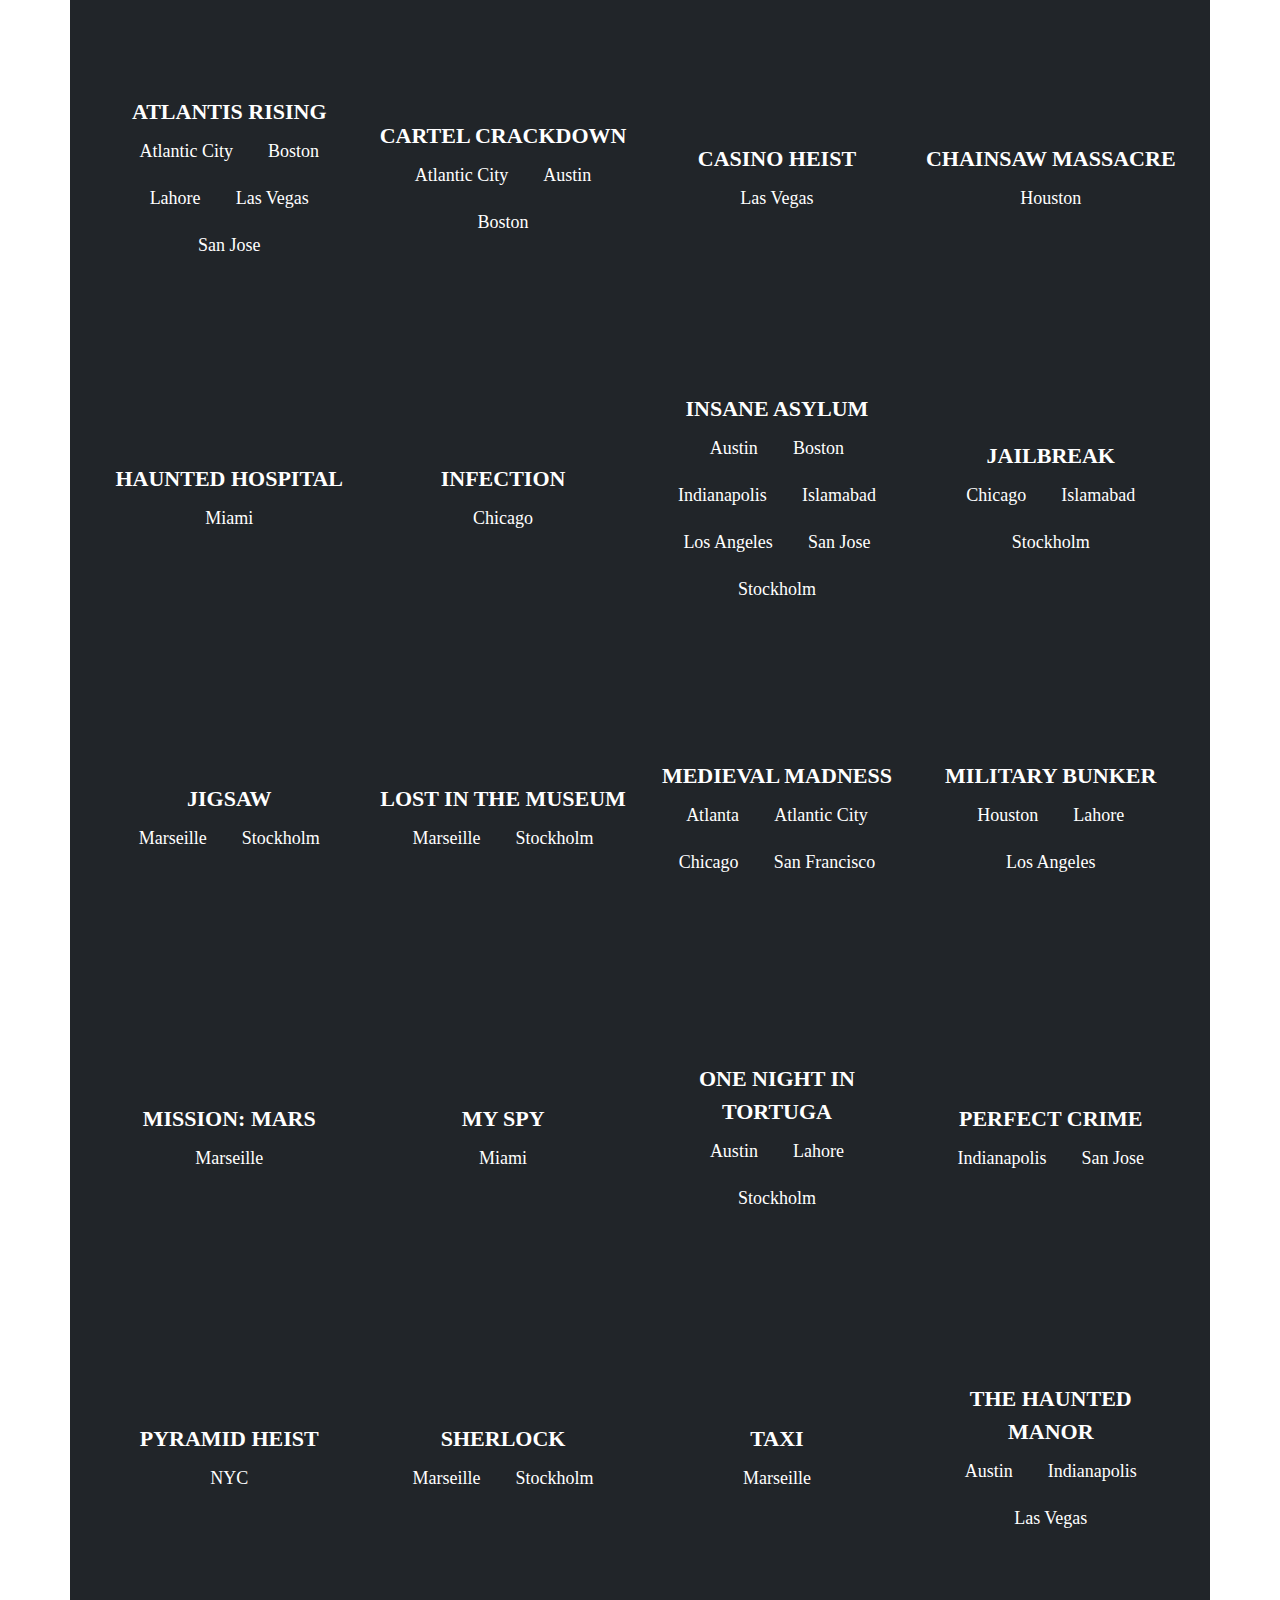
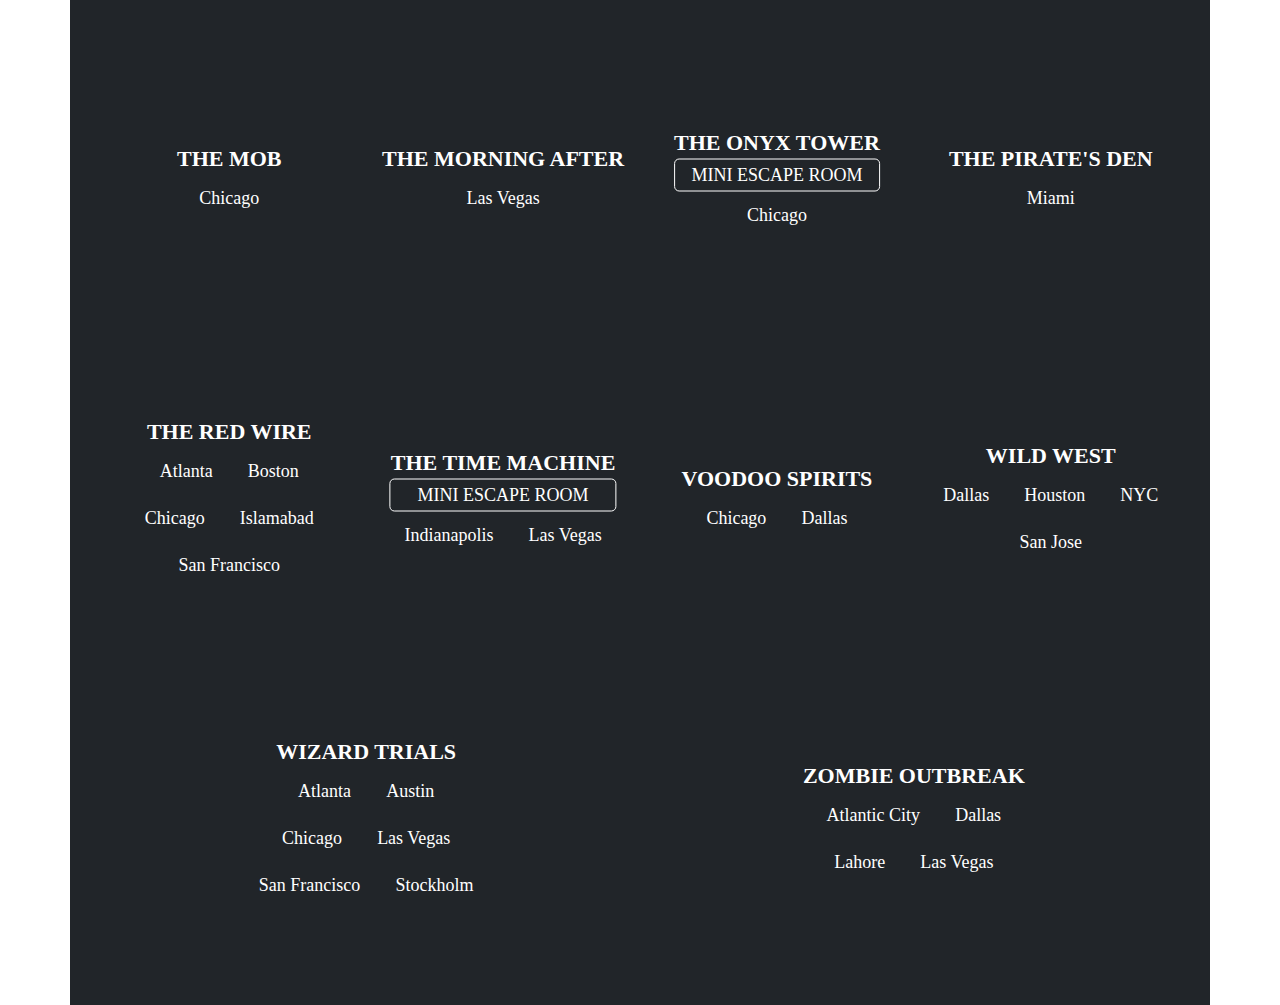
<file: project/block - pictures.html>
<!DOCTYPE html>
<html>

<head>
    <link rel="stylesheet" href="block-pictures.css">
    <title>вторая страница блок с картинками</title>
    <meta charset="utf-8">
    <meta name="viewport" content="width=device-width, initial-scale=1.0">
    <!-- Bootstrap CSS -->
    <link href="https://cdn.jsdelivr.net/npm/bootstrap@5.1.3/dist/css/bootstrap.min.css" rel="stylesheet">
    <!-- Latest compiled JavaScript -->
    <script src="https://cdn.jsdelivr.net/npm/bootstrap@5.1.3/dist/js/bootstrap.bundle.min.js">
    </script>
</head>

<body>
    <section>
        <div class="container bg-dark">
            <div class="row">
                <div class="content-div col-lg-3 col-md-4 col-sm-6">
                    <div class="cont"
                        style="background-image:url(https://paniqescaperoom.com/img/paniq/room-bg-atlantis-rising-card.jpg)">
                        <div class="text">
                            <div class="notice">Atlantis Rising
                            </div>
                            <div class="buttons_">
                                    <a href="___" target="_blank">Atlantic City</a>
                                    <a href="___" target="_blank">Boston</a>
                                    <a href="___" target="_blank">Lahore</a>
                                    <a href="___" target="_blank">Las Vegas</a>
                                    <a href="___" target="_blank">San Jose</a>
                            </div>
                        </div>
                    </div>
                </div>

                <div class="content-div col-lg-3 col-md-4 col-sm-6">
                    <div class="cont"
                        style="background-image:url(https://paniqescaperoom.com/img/paniq/room-bg-cartel-crackdown-card.jpg)">

                        <div class="text">
                            <div class="notice">Cartel Crackdown
                            </div>
                            <div class="buttons_">
                                <a href="__" target="_blank">Atlantic City</a>
                                <a href="__" target="_blank">Austin</a>
                                <a href="__" target="_blank">Boston</a>
                            </div>
                        </div>
                    </div>
                </div>

                <div class="content-div col-lg-3 col-md-4 col-sm-6">
                    <div class="cont"
                        style="background-image:url(https://paniqescaperoom.com/img/paniq/room-bg-casino-heist-card.jpg)">

                        <div class="text">
                            <div class="notice">Casino Heist
                            </div>
                            <div class="buttons_">
                                <a href="__" target="_blank">Las Vegas</a>
                            </div>
                        </div>
                    </div>
                </div>

                <div class="content-div  col-lg-3 col-md-4 col-sm-6">
                    <div class="cont"
                        style="background-image:url(https://paniqescaperoom.com/img/paniq/room-bg-chainsaw-massacre-card.jpg)">

                        <div class="text">
                            <div class="notice">Chainsaw Massacre
                            </div>
                            <div class="buttons_">
                                <a href="__" target="_blank">Houston</a>
                            </div>
                        </div>
                    </div>
                </div>

                <div class="content-div col-lg-3 col-md-4 col-sm-6">
                    <div class="cont"
                        style="background-image:url(https://paniqescaperoom.com/img/paniq/room-bg-haunted-hospital-card.jpg)">

                        <div class="text">
                            <div class="notice">Haunted Hospital
                            </div>
                            <div class="buttons_">
                                <a href="__" target="_blank">Miami</a>
                            </div>
                        </div>
                    </div>
                </div>

                <div class="content-div col-lg-3 col-md-4 col-sm-6">
                    <div class="cont"
                        style="background-image:url(https://paniqescaperoom.com/img/paniq/room-bg-infection-card.jpg)">

                        <div class="text">
                            <div class="notice">Infection
                            </div>
                            <div class="buttons_">
                                <a href="___" target="_blank">Chicago</a>
                            </div>
                        </div>
                    </div>
                </div>

                <div class="content-div col-lg-3 col-md-4 col-sm-6">
                    <div class="cont"
                        style="background-image:url(https://paniqescaperoom.com/img/paniq/room-bg-insane-asylum-card.jpg)">

                        <div class="text">
                            <div class="notice">Insane Asylum
                            </div>
                            <div class="buttons_">
                                <a href="___" target="_blank">Austin</a>
                                <a href="___" target="_blank">Boston</a>
                                <a href="___" target="_blank">Indianapolis</a>
                                <a href="___" target="_blank">Islamabad</a>
                                <a href="___" target="_blank">Los Angeles</a>
                                <a href="___" target="_blank">San Jose</a>
                                <a href="___" target="_blank">Stockholm</a>
                            </div>
                        </div>
                    </div>
                </div>

                <div class="content-div col-lg-3 col-md-4 col-sm-6">
                    <div class="cont"
                        style="background-image:url(https://paniqescaperoom.com/img/paniq/room-bg-jailbreak-card.jpg)">

                        <div class="text">
                            <div class="notice">Jailbreak
                            </div>
                            <div class="buttons_">
                                <a href="___" target="_blank">Chicago</a>
                                <a href="___" target="_blank">Islamabad</a>
                                <a href="___" target="_blank">Stockholm</a>
                            </div>
                        </div>
                    </div>
                </div>

                <div class="content-div col-lg-3 col-md-4 col-sm-6">
                    <div class="cont"
                        style="background-image:url(https://paniqescaperoom.com/img/paniq/room-bg-jigsaw-card.jpg)">

                        <div class="text">
                            <div class="notice">Jigsaw
                            </div>
                            <div class="buttons_">
                                <a href="__" target="_blank">Marseille</a>
                                <a href="__" target="_blank">Stockholm</a>
                            </div>
                        </div>
                    </div>
                </div>

                <div class="content-div col-lg-3 col-md-4 col-sm-6">
                    <div class="cont"
                        style="background-image:url(https://paniqescaperoom.com/img/paniq/room-bg-lost-in-the-museum-card.jpg)">

                        <div class="text">
                            <div class="notice">Lost in the Museum
                            </div>
                            <div class="buttons_">
                                <a href="__" target="_blank">Marseille</a>
                                <a href="__" target="_blank">Stockholm</a></div>
                        </div>
                    </div>
                </div>

                <div class="content-div col-lg-3 col-md-4 col-sm-6">
                    <div class="cont"
                        style="background-image:url(https://paniqescaperoom.com/img/paniq/room-bg-medieval-madness-card.jpg)">

                        <div class="text">
                            <div class="notice">Medieval Madness
                            </div>
                            <div class="buttons_">
                                <a href="___" target="_blank">Atlanta</a>
                                <a href="___" target="_blank">Atlantic City</a>
                                <a href="___" target="_blank">Chicago</a>
                                <a href="___" target="_blank">San Francisco</a>
                            </div>
                        </div>
                    </div>
                </div>

                <div class="content-div col-lg-3 col-md-4 col-sm-6">
                    <div class="cont"
                        style="background-image:url(https://paniqescaperoom.com/img/paniq/room-bg-military-bunker-card.jpg)">

                        <div class="text">
                            <div class="notice">Military Bunker
                            </div>
                            <div class="buttons_">
                                <a href="___" target="_blank">Houston</a>
                                <a href="___" target="_blank">Lahore</a>
                                <a href="___" target="_blank">Los Angeles</a>
                            </div>
                        </div>
                    </div>
                </div>

                <div class="content-div col-lg-3 col-md-4 col-sm-6">
                    <div class="cont"
                        style="background-image:url(https://paniqescaperoom.com/img/paniq/room-bg-mission-mars-card.jpg)">

                        <div class="text">
                            <div class="notice">Mission: Mars
                            </div>
                            <div class="buttons_">
                                <a href="__" target="_blank">Marseille</a>
                            </div>
                        </div>
                    </div>
                </div>

                <div class="content-div col-lg-3 col-md-4 col-sm-6">
                    <div class="cont"
                        style="background-image:url(https://paniqescaperoom.com/img/paniq/room-bg-my-spy-card.jpg)">

                        <div class="text">
                            <div class="notice">My Spy
                            </div>
                            <div class="buttons_">
                                <a href="__" target="_blank">Miami</a>
                            </div>
                        </div>
                    </div>
                </div>

                <div class="content-div col-lg-3 col-md-4 col-sm-6">
                    <div class="cont"
                        style="background-image:url(https://paniqescaperoom.com/img/paniq/room-bg-one-night-in-tortuga-card.jpg)">

                        <div class="text">
                            <div class="notice">One Night in Tortuga
                            </div>
                            <div class="buttons_">
                                <a href="___" target="_blank">Austin</a>
                                <a href="___" target="_blank">Lahore</a> <a href="___" target="_blank">Stockholm</a>
                            </div>
                        </div>
                    </div>
                </div>

                <div class="content-div col-lg-3 col-md-4 col-sm-6">
                    <div class="cont"
                        style="background-image:url(https://paniqescaperoom.com/img/paniq/room-bg-perfect-crime-card.jpg)">

                        <div class="text">
                            <div class="notice">Perfect Crime
                            </div>
                            <div class="buttons_">
                                <a href="__" target="_blank">Indianapolis</a>
                                <a href="__" target="_blank">San Jose</a>
                            </div>
                        </div>
                    </div>
                </div>

                <div class="content-div col-lg-3 col-md-4 col-sm-6">
                    <div class="cont"
                        style="background-image:url( https://paniqescaperoom.com/img/paniq/room-bg-pyramid-heist-card.jpg)">

                        <div class="text">
                            <div class="notice">Pyramid Heist
                            </div>
                            <div class="buttons_">
                                <a href="__" target="_blank">NYC</a>
                            </div>
                        </div>
                    </div>
                </div>

                <div class="content-div col-lg-3 col-md-4 col-sm-6">
                    <div class="cont"
                        style="background-image:url(https://paniqescaperoom.com/img/paniq/room-bg-sherlock-card.jpg)">

                        <div class="text">
                            <div class="notice">Sherlock
                            </div>
                            <div class="buttons_">
                                <a href="__" target="_blank">Marseille</a>
                                <a href="__" target="_blank">Stockholm</a>
                            </div>
                        </div>
                    </div>
                </div>

                <div class="content-div col-lg-3 col-md-4 col-sm-6">
                    <div class="cont"
                        style="background-image:url(https://paniqescaperoom.com/img/paniq/room-bg-taxi-card.jpg)">

                        <div class="text">
                            <div class="notice">Taxi
                            </div>
                            <div class="buttons_">
                                <a href="__" target="_blank">Marseille</a>
                            </div>
                        </div>
                    </div>
                </div>

                <div class="content-div col-lg-3 col-md-4 col-sm-6">
                    <div class="cont"
                        style="background-image:url(https://paniqescaperoom.com/img/paniq/room-bg-haunted-manor-card.jpg)">

                        <div class="text">
                            <div class="notice">The Haunted Manor
                            </div>
                            <div class="buttons_">
                                <a href="__" target="_blank">Austin</a>
                                <a href="__" target="_blank">Indianapolis</a>
                                <a href="__" target="_blank">Las Vegas</a>
                            </div>
                        </div>
                    </div>
                </div>

                <div class="content-div col-lg-3 col-md-4 col-sm-6">
                    <div class="cont"
                        style="background-image:url(https://paniqescaperoom.com/img/paniq/room-bg-the-mob-card.jpg)">

                        <div class="text">
                            <div class="notice">The Mob
                            </div>
                            <div class="buttons_">
                                <a href="__" target="_blank">Chicago</a>
                            </div>
                        </div>
                    </div>
                </div>

                <div class="content-div col-lg-3 col-md-4 col-sm-6">
                    <div class="cont"
                        style="background-image:url(https://paniqescaperoom.com/img/paniq/room-bg-the-morning-after-card.jpg)">

                        <div class="text">
                            <div class="notice">The Morning After
                            </div>
                            <div class="buttons_">
                                <a href="__" target="_blank">Las Vegas</a>
                            </div>
                        </div>
                    </div>
                </div>

                <div class="content-div col-lg-3 col-md-4 col-sm-6">
                    <div class="cont"
                        style="background-image:url(https://paniqescaperoom.com/img/paniq/room-bg-the-onyx-tower-card.jpg)">

                        <div class="text">
                            <div class="notice">The Onyx Tower
                            </div>
                            <div class="spec">Mini Escape Room
                            </div>
                            <div class="buttons_">
                                <a href="__" target="_blank">Chicago</a>
                            </div>
                        </div>
                    </div>
                </div>

                <div class="content-div col-lg-3 col-md-4 col-sm-6">
                    <div class="cont"
                        style="background-image:url(https://paniqescaperoom.com/img/paniq/room-bg-pirates-den-card.jpg)">

                        <div class="text">
                            <div class="notice">The Pirate's Den
                            </div>
                            <div class="buttons_">
                                <a href="__" target="_blank">Miami</a>
                            </div>
                        </div>
                    </div>
                </div>

                <div class="content-div col-lg-3 col-md-4 col-sm-6">
                    <div class="cont"
                        style="background-image:url(https://paniqescaperoom.com/img/paniq/room-bg-the-red-wire-card.jpg)">

                        <div class="text">
                            <div class="notice">The Red Wire
                            </div>
                            <div class="buttons_">
                                <a href="__" target="_blank">Atlanta</a>
                                <a href="__" target="_blank">Boston</a>
                                <a href="__" target="_blank">Chicago</a>
                                <a href="__" target="_blank">Islamabad</a>
                                <a href="__" target="_blank">San Francisco</a>
                            </div>
                        </div>
                    </div>
                </div>

                <div class="content-div col-lg-3 col-md-4 col-sm-6">
                    <div class="cont"
                        style="background-image:url(https://paniqescaperoom.com/img/paniq/room-bg-the-time-machine-card.jpg)">

                        <div class="text">
                            <div class="notice">The Time Machine
                            </div>
                            <div class="spec">Mini Escape Room
                            </div>
                            <div class="buttons_">
                                <a href="__" target="_blank">Indianapolis</a>
                                <a href="__" target="_blank">Las Vegas</a>
                            </div>
                        </div>
                    </div>
                </div>

                <div class="content-div col-lg-3 col-md-4 col-sm-6">
                    <div class="cont"
                        style="background-image:url(https://paniqescaperoom.com/img/paniq/room-bg-voodoo-spirits-card.jpg)">

                        <div class="text">
                            <div class="notice">Voodoo Spirits
                            </div>
                            <div class="buttons_">
                                <a href="__" target="_blank">Chicago</a>
                                <a href="__" target="_blank">Dallas</a>
                            </div>
                        </div>
                    </div>
                </div>

                <div class="content-div col-lg-3 col-md-4 col-sm-6">
                    <div class="cont"
                        style="background-image:url(https://paniqescaperoom.com/img/paniq/room-bg-wild-west-card.jpg)">

                        <div class="text">
                            <div class="notice">Wild West
                            </div>
                            <div class="buttons_">
                                <a href="__" target="_blank">Dallas</a>
                                <a href="__" target="_blank">Houston</a>
                                <a href="__" target="_blank">NYC</a>
                                <a href="__" target="_blank">San Jose</a>
                            </div>
                        </div>
                    </div>
                </div>

                <div class="content-div col-lg-3 col-md-4 col-sm-6">
                    <div class="cont"
                        style="background-image:url(https://paniqescaperoom.com/img/paniq/room-bg-wizard-trials-card.jpg)">

                        <div class="text">
                            <div class="notice">Wizard Trials
                            </div>
                            <div class="buttons_">
                                <a href="__" target="_blank">Atlanta</a>
                                <a href="__" target="_blank">Austin</a>
                                <a href="__" target="_blank">Chicago</a>
                                <a href="__" target="_blank">Las Vegas</a>
                                <a href="__" target="_blank">San Francisco</a>
                                <a href="__" target="_blank">Stockholm</a>
                            </div>
                        </div>
                    </div>
                </div>
                <div class="content-div col-lg-3 col-md-4 col-sm-6">
                    <div class="cont"
                        style="background-image:url(https://paniqescaperoom.com/img/paniq/room-bg-zombie-outbreak-card.jpg)">

                        <div class="text">
                            <div class="notice">Zombie Outbreak
                            </div>
                            <div class="buttons_">
                                <a href="__" target="_blank">Atlantic City</a>
                                <a href="__" target="_blank">Dallas</a>
                                <a href="__" target="_blank">Lahore</a>
                                <a href="__" target="_blank">Las Vegas</a>
                            </div>
                        </div>
                    </div>
                </div>
            </div>
        </div>
    </section>
</body>

</html>
</file>
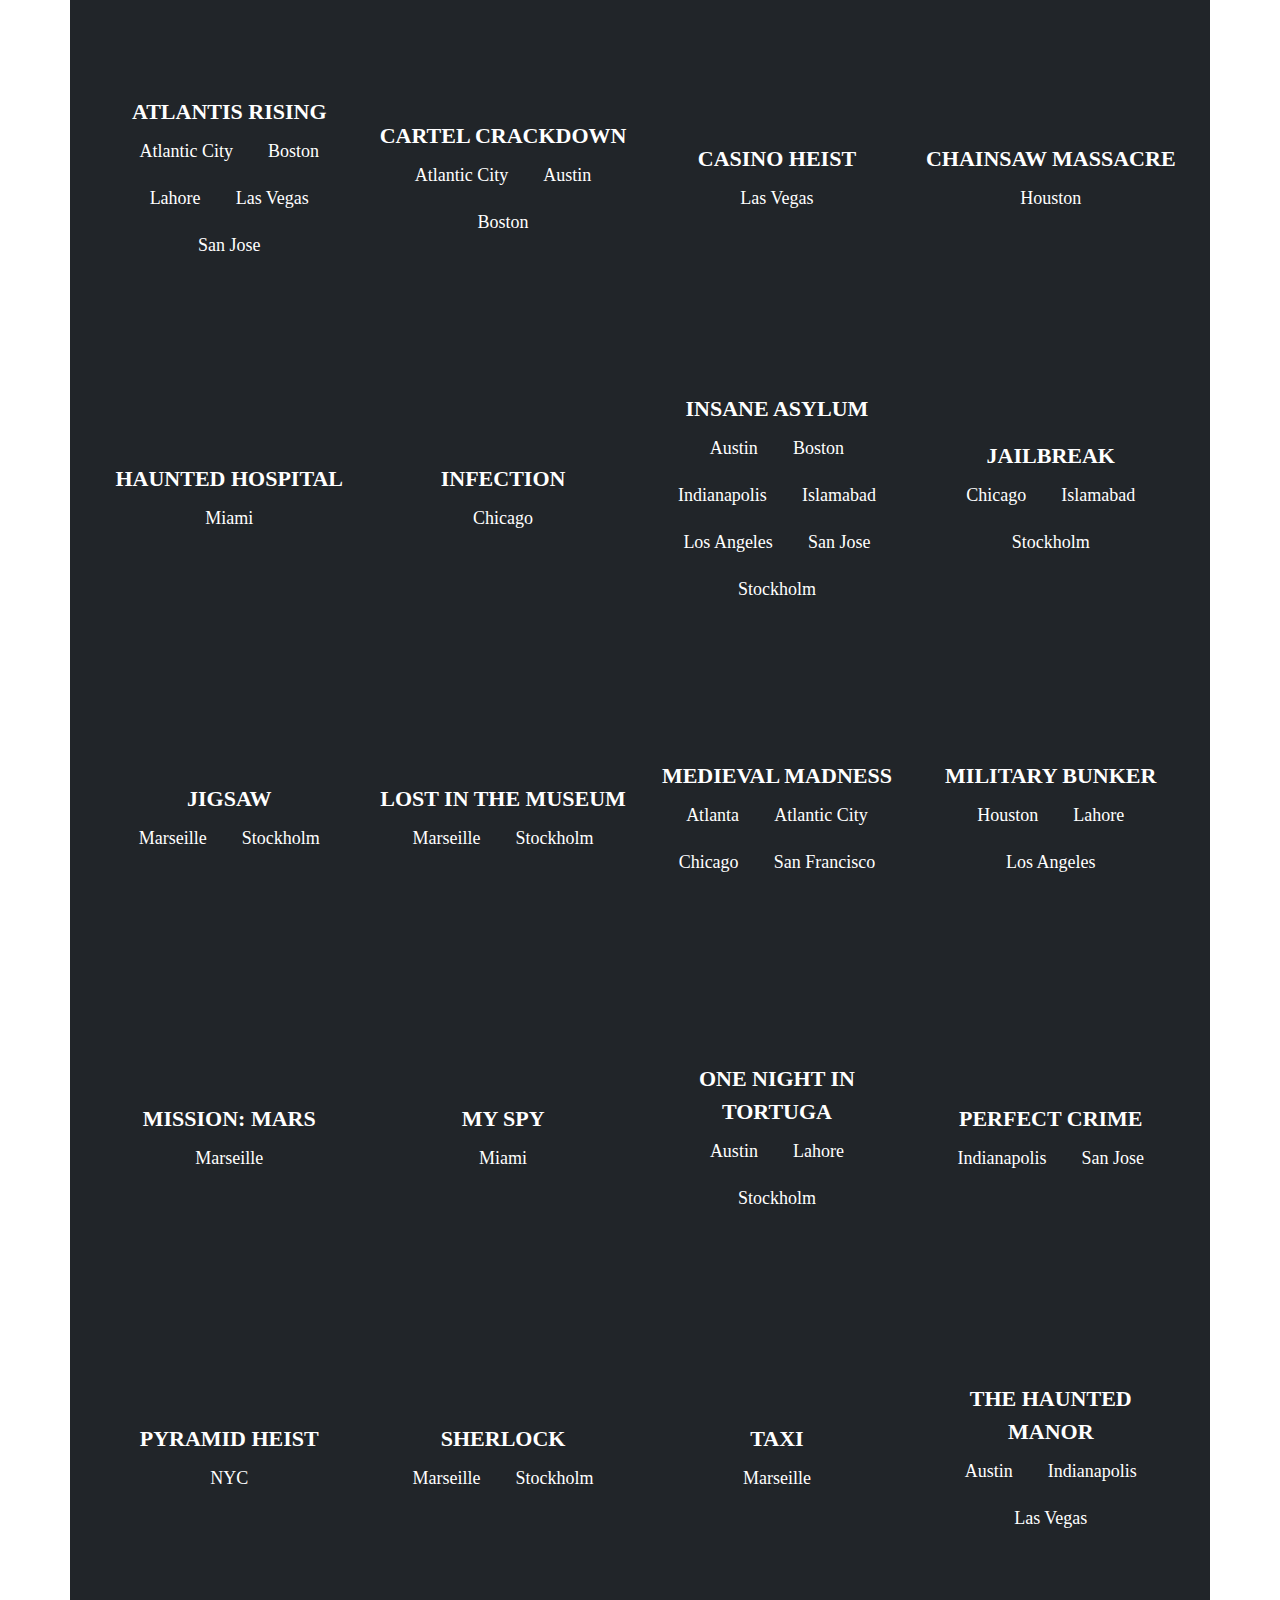
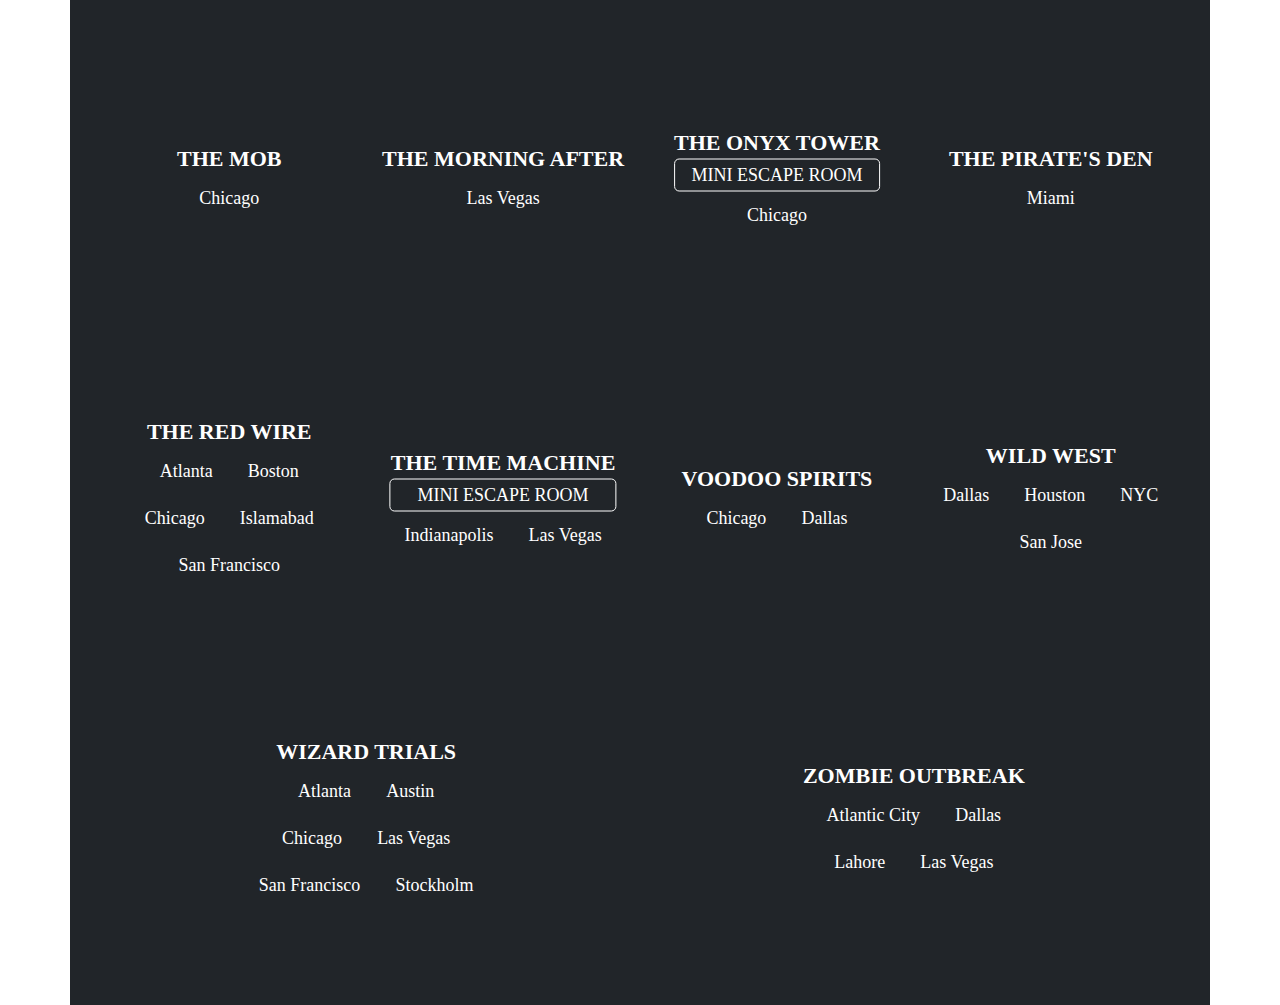
<file: project/block T3-12.html>
<!DOCTYPE html>
<html>

<head>
    <link rel="stylesheet" href="block T3-12.css">
    <title>вторая страница блок с картинками</title>
    <meta charset="utf-8">
    <meta name="viewport" content="width=device-width, initial-scale=1.0">
    <!-- Bootstrap CSS -->
    <link href="https://cdn.jsdelivr.net/npm/bootstrap@5.1.3/dist/css/bootstrap.min.css" rel="stylesheet">
    <!-- Latest compiled JavaScript -->
    <script src="https://cdn.jsdelivr.net/npm/bootstrap@5.1.3/dist/js/bootstrap.bundle.min.js">
    </script>
</head>

<body>
    <section>
        <div class="container bg-dark">
            <div class="row">
                <div class="content-div col-lg-3 col-md-4 col-sm-6">
                    <div class="cont"
                        style="background-image:url(https://paniqescaperoom.com/img/paniq/room-bg-atlantis-rising-card.jpg)">
                        <div class="text">
                            <div class="notice">Atlantis Rising
                            </div>
                            <div class="buttons_">
                                    <a href="___" target="_blank">Atlantic City</a>
                                    <a href="___" target="_blank">Boston</a>
                                    <a href="___" target="_blank">Lahore</a>
                                    <a href="___" target="_blank">Las Vegas</a>
                                    <a href="___" target="_blank">San Jose</a>
                            </div>
                        </div>
                    </div>
                </div>

                <div class="content-div col-lg-3 col-md-4 col-sm-6">
                    <div class="cont"
                        style="background-image:url(https://paniqescaperoom.com/img/paniq/room-bg-cartel-crackdown-card.jpg)">

                        <div class="text">
                            <div class="notice">Cartel Crackdown
                            </div>
                            <div class="buttons_">
                                <a href="__" target="_blank">Atlantic City</a>
                                <a href="__" target="_blank">Austin</a>
                                <a href="__" target="_blank">Boston</a>
                            </div>
                        </div>
                    </div>
                </div>

                <div class="content-div col-lg-3 col-md-4 col-sm-6">
                    <div class="cont"
                        style="background-image:url(https://paniqescaperoom.com/img/paniq/room-bg-casino-heist-card.jpg)">

                        <div class="text">
                            <div class="notice">Casino Heist
                            </div>
                            <div class="buttons_">
                                <a href="__" target="_blank">Las Vegas</a>
                            </div>
                        </div>
                    </div>
                </div>

                <div class="content-div  col-lg-3 col-md-4 col-sm-6">
                    <div class="cont"
                        style="background-image:url(https://paniqescaperoom.com/img/paniq/room-bg-chainsaw-massacre-card.jpg)">

                        <div class="text">
                            <div class="notice">Chainsaw Massacre
                            </div>
                            <div class="buttons_">
                                <a href="__" target="_blank">Houston</a>
                            </div>
                        </div>
                    </div>
                </div>

                <div class="content-div col-lg-3 col-md-4 col-sm-6">
                    <div class="cont"
                        style="background-image:url(https://paniqescaperoom.com/img/paniq/room-bg-haunted-hospital-card.jpg)">

                        <div class="text">
                            <div class="notice">Haunted Hospital
                            </div>
                            <div class="buttons_">
                                <a href="__" target="_blank">Miami</a>
                            </div>
                        </div>
                    </div>
                </div>

                <div class="content-div col-lg-3 col-md-4 col-sm-6">
                    <div class="cont"
                        style="background-image:url(https://paniqescaperoom.com/img/paniq/room-bg-infection-card.jpg)">

                        <div class="text">
                            <div class="notice">Infection
                            </div>
                            <div class="buttons_">
                                <a href="___" target="_blank">Chicago</a>
                            </div>
                        </div>
                    </div>
                </div>

                <div class="content-div col-lg-3 col-md-4 col-sm-6">
                    <div class="cont"
                        style="background-image:url(https://paniqescaperoom.com/img/paniq/room-bg-insane-asylum-card.jpg)">

                        <div class="text">
                            <div class="notice">Insane Asylum
                            </div>
                            <div class="buttons_">
                                <a href="___" target="_blank">Austin</a>
                                <a href="___" target="_blank">Boston</a>
                                <a href="___" target="_blank">Indianapolis</a>
                                <a href="___" target="_blank">Islamabad</a>
                                <a href="___" target="_blank">Los Angeles</a>
                                <a href="___" target="_blank">San Jose</a>
                                <a href="___" target="_blank">Stockholm</a>
                            </div>
                        </div>
                    </div>
                </div>

                <div class="content-div col-lg-3 col-md-4 col-sm-6">
                    <div class="cont"
                        style="background-image:url(https://paniqescaperoom.com/img/paniq/room-bg-jailbreak-card.jpg)">

                        <div class="text">
                            <div class="notice">Jailbreak
                            </div>
                            <div class="buttons_">
                                <a href="___" target="_blank">Chicago</a>
                                <a href="___" target="_blank">Islamabad</a>
                                <a href="___" target="_blank">Stockholm</a>
                            </div>
                        </div>
                    </div>
                </div>

                <div class="content-div col-lg-3 col-md-4 col-sm-6">
                    <div class="cont"
                        style="background-image:url(https://paniqescaperoom.com/img/paniq/room-bg-jigsaw-card.jpg)">

                        <div class="text">
                            <div class="notice">Jigsaw
                            </div>
                            <div class="buttons_">
                                <a href="__" target="_blank">Marseille</a>
                                <a href="__" target="_blank">Stockholm</a>
                            </div>
                        </div>
                    </div>
                </div>

                <div class="content-div col-lg-3 col-md-4 col-sm-6">
                    <div class="cont"
                        style="background-image:url(https://paniqescaperoom.com/img/paniq/room-bg-lost-in-the-museum-card.jpg)">

                        <div class="text">
                            <div class="notice">Lost in the Museum
                            </div>
                            <div class="buttons_">
                                <a href="__" target="_blank">Marseille</a>
                                <a href="__" target="_blank">Stockholm</a></div>
                        </div>
                    </div>
                </div>

                <div class="content-div col-lg-3 col-md-4 col-sm-6">
                    <div class="cont"
                        style="background-image:url(https://paniqescaperoom.com/img/paniq/room-bg-medieval-madness-card.jpg)">

                        <div class="text">
                            <div class="notice">Medieval Madness
                            </div>
                            <div class="buttons_">
                                <a href="___" target="_blank">Atlanta</a>
                                <a href="___" target="_blank">Atlantic City</a>
                                <a href="___" target="_blank">Chicago</a>
                                <a href="___" target="_blank">San Francisco</a>
                            </div>
                        </div>
                    </div>
                </div>

                <div class="content-div col-lg-3 col-md-4 col-sm-6">
                    <div class="cont"
                        style="background-image:url(https://paniqescaperoom.com/img/paniq/room-bg-military-bunker-card.jpg)">

                        <div class="text">
                            <div class="notice">Military Bunker
                            </div>
                            <div class="buttons_">
                                <a href="___" target="_blank">Houston</a>
                                <a href="___" target="_blank">Lahore</a>
                                <a href="___" target="_blank">Los Angeles</a>
                            </div>
                        </div>
                    </div>
                </div>

                <div class="content-div col-lg-3 col-md-4 col-sm-6">
                    <div class="cont"
                        style="background-image:url(https://paniqescaperoom.com/img/paniq/room-bg-mission-mars-card.jpg)">

                        <div class="text">
                            <div class="notice">Mission: Mars
                            </div>
                            <div class="buttons_">
                                <a href="__" target="_blank">Marseille</a>
                            </div>
                        </div>
                    </div>
                </div>

                <div class="content-div col-lg-3 col-md-4 col-sm-6">
                    <div class="cont"
                        style="background-image:url(https://paniqescaperoom.com/img/paniq/room-bg-my-spy-card.jpg)">

                        <div class="text">
                            <div class="notice">My Spy
                            </div>
                            <div class="buttons_">
                                <a href="__" target="_blank">Miami</a>
                            </div>
                        </div>
                    </div>
                </div>

                <div class="content-div col-lg-3 col-md-4 col-sm-6">
                    <div class="cont"
                        style="background-image:url(https://paniqescaperoom.com/img/paniq/room-bg-one-night-in-tortuga-card.jpg)">

                        <div class="text">
                            <div class="notice">One Night in Tortuga
                            </div>
                            <div class="buttons_">
                                <a href="___" target="_blank">Austin</a>
                                <a href="___" target="_blank">Lahore</a> <a href="___" target="_blank">Stockholm</a>
                            </div>
                        </div>
                    </div>
                </div>

                <div class="content-div col-lg-3 col-md-4 col-sm-6">
                    <div class="cont"
                        style="background-image:url(https://paniqescaperoom.com/img/paniq/room-bg-perfect-crime-card.jpg)">

                        <div class="text">
                            <div class="notice">Perfect Crime
                            </div>
                            <div class="buttons_">
                                <a href="__" target="_blank">Indianapolis</a>
                                <a href="__" target="_blank">San Jose</a>
                            </div>
                        </div>
                    </div>
                </div>

                <div class="content-div col-lg-3 col-md-4 col-sm-6">
                    <div class="cont"
                        style="background-image:url( https://paniqescaperoom.com/img/paniq/room-bg-pyramid-heist-card.jpg)">

                        <div class="text">
                            <div class="notice">Pyramid Heist
                            </div>
                            <div class="buttons_">
                                <a href="__" target="_blank">NYC</a>
                            </div>
                        </div>
                    </div>
                </div>

                <div class="content-div col-lg-3 col-md-4 col-sm-6">
                    <div class="cont"
                        style="background-image:url(https://paniqescaperoom.com/img/paniq/room-bg-sherlock-card.jpg)">

                        <div class="text">
                            <div class="notice">Sherlock
                            </div>
                            <div class="buttons_">
                                <a href="__" target="_blank">Marseille</a>
                                <a href="__" target="_blank">Stockholm</a>
                            </div>
                        </div>
                    </div>
                </div>

                <div class="content-div col-lg-3 col-md-4 col-sm-6">
                    <div class="cont"
                        style="background-image:url(https://paniqescaperoom.com/img/paniq/room-bg-taxi-card.jpg)">

                        <div class="text">
                            <div class="notice">Taxi
                            </div>
                            <div class="buttons_">
                                <a href="__" target="_blank">Marseille</a>
                            </div>
                        </div>
                    </div>
                </div>

                <div class="content-div col-lg-3 col-md-4 col-sm-6">
                    <div class="cont"
                        style="background-image:url(https://paniqescaperoom.com/img/paniq/room-bg-haunted-manor-card.jpg)">

                        <div class="text">
                            <div class="notice">The Haunted Manor
                            </div>
                            <div class="buttons_">
                                <a href="__" target="_blank">Austin</a>
                                <a href="__" target="_blank">Indianapolis</a>
                                <a href="__" target="_blank">Las Vegas</a>
                            </div>
                        </div>
                    </div>
                </div>

                <div class="content-div col-lg-3 col-md-4 col-sm-6">
                    <div class="cont"
                        style="background-image:url(https://paniqescaperoom.com/img/paniq/room-bg-the-mob-card.jpg)">

                        <div class="text">
                            <div class="notice">The Mob
                            </div>
                            <div class="buttons_">
                                <a href="__" target="_blank">Chicago</a>
                            </div>
                        </div>
                    </div>
                </div>

                <div class="content-div col-lg-3 col-md-4 col-sm-6">
                    <div class="cont"
                        style="background-image:url(https://paniqescaperoom.com/img/paniq/room-bg-the-morning-after-card.jpg)">

                        <div class="text">
                            <div class="notice">The Morning After
                            </div>
                            <div class="buttons_">
                                <a href="__" target="_blank">Las Vegas</a>
                            </div>
                        </div>
                    </div>
                </div>

                <div class="content-div col-lg-3 col-md-4 col-sm-6">
                    <div class="cont"
                        style="background-image:url(https://paniqescaperoom.com/img/paniq/room-bg-the-onyx-tower-card.jpg)">

                        <div class="text">
                            <div class="notice">The Onyx Tower
                            </div>
                            <div class="spec">Mini Escape Room
                            </div>
                            <div class="buttons_">
                                <a href="__" target="_blank">Chicago</a>
                            </div>
                        </div>
                    </div>
                </div>

                <div class="content-div col-lg-3 col-md-4 col-sm-6">
                    <div class="cont"
                        style="background-image:url(https://paniqescaperoom.com/img/paniq/room-bg-pirates-den-card.jpg)">

                        <div class="text">
                            <div class="notice">The Pirate's Den
                            </div>
                            <div class="buttons_">
                                <a href="__" target="_blank">Miami</a>
                            </div>
                        </div>
                    </div>
                </div>

                <div class="content-div col-lg-3 col-md-4 col-sm-6">
                    <div class="cont"
                        style="background-image:url(https://paniqescaperoom.com/img/paniq/room-bg-the-red-wire-card.jpg)">

                        <div class="text">
                            <div class="notice">The Red Wire
                            </div>
                            <div class="buttons_">
                                <a href="__" target="_blank">Atlanta</a>
                                <a href="__" target="_blank">Boston</a>
                                <a href="__" target="_blank">Chicago</a>
                                <a href="__" target="_blank">Islamabad</a>
                                <a href="__" target="_blank">San Francisco</a>
                            </div>
                        </div>
                    </div>
                </div>

                <div class="content-div col-lg-3 col-md-4 col-sm-6">
                    <div class="cont"
                        style="background-image:url(https://paniqescaperoom.com/img/paniq/room-bg-the-time-machine-card.jpg)">

                        <div class="text">
                            <div class="notice">The Time Machine
                            </div>
                            <div class="spec">Mini Escape Room
                            </div>
                            <div class="buttons_">
                                <a href="__" target="_blank">Indianapolis</a>
                                <a href="__" target="_blank">Las Vegas</a>
                            </div>
                        </div>
                    </div>
                </div>

                <div class="content-div col-lg-3 col-md-4 col-sm-6">
                    <div class="cont"
                        style="background-image:url(https://paniqescaperoom.com/img/paniq/room-bg-voodoo-spirits-card.jpg)">

                        <div class="text">
                            <div class="notice">Voodoo Spirits
                            </div>
                            <div class="buttons_">
                                <a href="__" target="_blank">Chicago</a>
                                <a href="__" target="_blank">Dallas</a>
                            </div>
                        </div>
                    </div>
                </div>

                <div class="content-div col-lg-3 col-md-4 col-sm-6">
                    <div class="cont"
                        style="background-image:url(https://paniqescaperoom.com/img/paniq/room-bg-wild-west-card.jpg)">

                        <div class="text">
                            <div class="notice">Wild West
                            </div>
                            <div class="buttons_">
                                <a href="__" target="_blank">Dallas</a>
                                <a href="__" target="_blank">Houston</a>
                                <a href="__" target="_blank">NYC</a>
                                <a href="__" target="_blank">San Jose</a>
                            </div>
                        </div>
                    </div>
                </div>

                <div class="content-div col-lg-3 col-md-4 col-sm-6">
                    <div class="cont"
                        style="background-image:url(https://paniqescaperoom.com/img/paniq/room-bg-wizard-trials-card.jpg)">

                        <div class="text">
                            <div class="notice">Wizard Trials
                            </div>
                            <div class="buttons_">
                                <a href="__" target="_blank">Atlanta</a>
                                <a href="__" target="_blank">Austin</a>
                                <a href="__" target="_blank">Chicago</a>
                                <a href="__" target="_blank">Las Vegas</a>
                                <a href="__" target="_blank">San Francisco</a>
                                <a href="__" target="_blank">Stockholm</a>
                            </div>
                        </div>
                    </div>
                </div>
                <div class="content-div col-lg-3 col-md-4 col-sm-6">
                    <div class="cont"
                        style="background-image:url(https://paniqescaperoom.com/img/paniq/room-bg-zombie-outbreak-card.jpg)">

                        <div class="text">
                            <div class="notice">Zombie Outbreak
                            </div>
                            <div class="buttons_">
                                <a href="__" target="_blank">Atlantic City</a>
                                <a href="__" target="_blank">Dallas</a>
                                <a href="__" target="_blank">Lahore</a>
                                <a href="__" target="_blank">Las Vegas</a>
                            </div>
                        </div>
                    </div>
                </div>
            </div>
        </div>
    </section>
</body>

</html>
</file>
<file: project/block-pictures.css>
.container {
    box-sizing: border-box;
    width: 100%;

}

.row {
    display: flex;
    flex-wrap: wrap;
    padding: 2%;
}


.content-div {
    padding: 20px;
    display: block;
    margin-left: auto;
    margin-right: auto;
}

.content-div:hover {
    transform: scale(1.1);
}

.cont {
    position: relative;
    height: 280px;
    padding: 15px;
    box-sizing: border-box;
    background-size: cover;

}

.text {
    position: absolute;
    top: 50%;
    left: 50%;
    margin-right: -50%;
    transform: translate(-50%, -50%) ;
    text-align: center;
}

.text>.notice {
    margin: auto;
    font-family: 'Montserrat';
    font-weight: 800;
    font-family: 'Times New Roman';
    color: white;
    text-transform: uppercase;
    font-size: 22px;
    width: 100%;
}

.text>.spec {
    margin: auto;
    font-family: 'Montserrat';
    font-family: 'Times New Roman';
    color: white;
    text-transform: uppercase;
    font-size: 18px;
    padding: 2px 2px;
    border: 1px solid white;
    width: 100%;
    border-radius: 5px;
}

.buttons_>a {
    display: inline-block;
    color: white;
    font-family: 'Times New Roman';
    font-size: 18px;
    text-decoration: none;
    padding: 5px 10px;
    margin: 5px;
}

.buttons_>a:hover {
    color: white;
    text-decoration-line: underline;
}
</file>
<file: project/block T3-12.css>
.container {
    box-sizing: border-box;
    width: 100%;

}

.row {
    display: flex;
    flex-wrap: wrap;
    padding: 2%;
}


.content-div {
    padding: 20px;
    display: block;
    margin-left: auto;
    margin-right: auto;
}

.content-div:hover {
    transform: scale(1.1);
}

.cont {
    position: relative;
    height: 280px;
    padding: 15px;
    box-sizing: border-box;
    background-size: cover;

}

.text {
    position: absolute;
    top: 50%;
    left: 50%;
    margin-right: -50%;
    transform: translate(-50%, -50%) ;
    text-align: center;
}

.text>.notice {
    margin: auto;
    font-family: 'Montserrat';
    font-weight: 800;
    font-family: 'Times New Roman';
    color: white;
    text-transform: uppercase;
    font-size: 22px;
    width: 100%;
}

.text>.spec {
    margin: auto;
    font-family: 'Montserrat';
    font-family: 'Times New Roman';
    color: white;
    text-transform: uppercase;
    font-size: 18px;
    padding: 2px 2px;
    border: 1px solid white;
    width: 100%;
    border-radius: 5px;
}

.buttons_>a {
    display: inline-block;
    color: white;
    font-family: 'Times New Roman';
    font-size: 18px;
    text-decoration: none;
    padding: 5px 10px;
    margin: 5px;
}

.buttons_>a:hover {
    color: white;
    text-decoration-line: underline;
}
</file>
